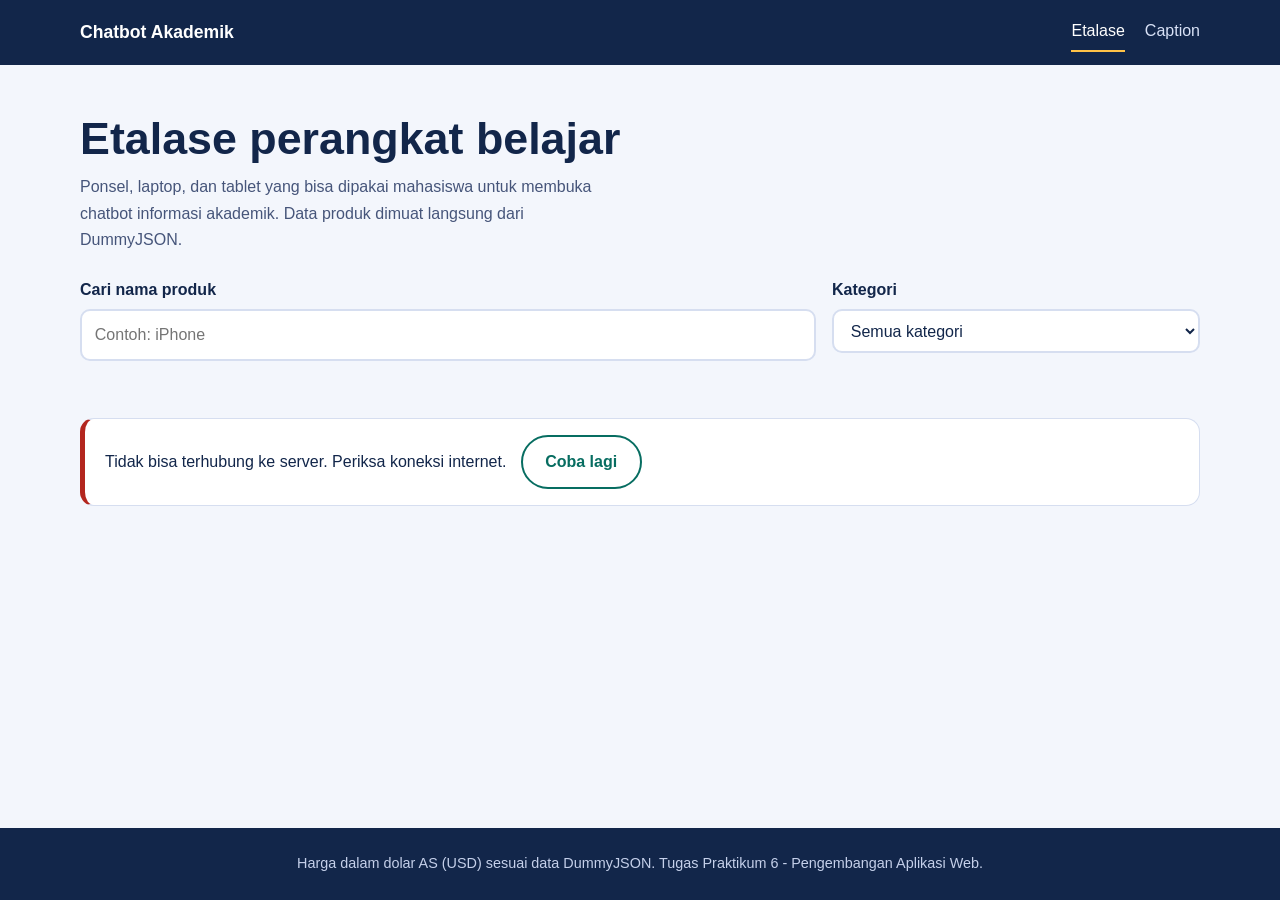
<file: index.html>
<!DOCTYPE html>
<html lang="id">
<head>
    <meta charset="UTF-8">
    <meta name="viewport" content="width=device-width, initial-scale=1.0">
    <title>Etalase perangkat belajar - Chatbot Akademik</title>
    <meta name="description" content="Etalase perangkat belajar mahasiswa. Data produk diambil dari DummyJSON dengan Fetch API.">
    <link rel="stylesheet" href="css/index.css">
    <script src="js/index.js" defer></script>
</head>
<body>

    <header class="site-header">
        <div class="wrap">
            <a class="brand" href="index.html">Chatbot Akademik</a>
            <nav class="nav" aria-label="Navigasi utama">
                <a href="index.html" aria-current="page">Etalase</a>
                <a href="form.html">Caption</a>
            </nav>
        </div>
    </header>

    <main class="wrap">
        <section class="page-head">
            <h1>Etalase perangkat belajar</h1>
            <p class="lead">
                Ponsel, laptop, dan tablet yang bisa dipakai mahasiswa untuk membuka chatbot informasi akademik.
                Data produk dimuat langsung dari DummyJSON.
            </p>
        </section>

        <section aria-label="Katalog produk">
            <div class="toolbar" role="search">
                <div class="field">
                    <label for="cari">Cari nama produk</label>
                    <input id="cari" type="search" placeholder="Contoh: iPhone" autocomplete="off">
                </div>
                <div class="field">
                    <label for="kategori">Kategori</label>
                    <select id="kategori">
                        <option value="">Semua kategori</option>
                    </select>
                </div>
            </div>

            <p id="jumlah" class="count" aria-live="polite"></p>
            <div id="status" class="status" hidden></div>
            <noscript><p class="status status-error">Etalase membutuhkan JavaScript. Aktifkan JavaScript di browser lalu muat ulang halaman.</p></noscript>

            <ul id="daftar-produk" class="product-grid"></ul>
        </section>
    </main>

    <footer class="site-footer">
        <div class="wrap">
            <p>Harga dalam dolar AS (USD) sesuai data DummyJSON. Tugas Praktikum 6 - Pengembangan Aplikasi Web.</p>
        </div>
    </footer>

</body>
</html>
</file>
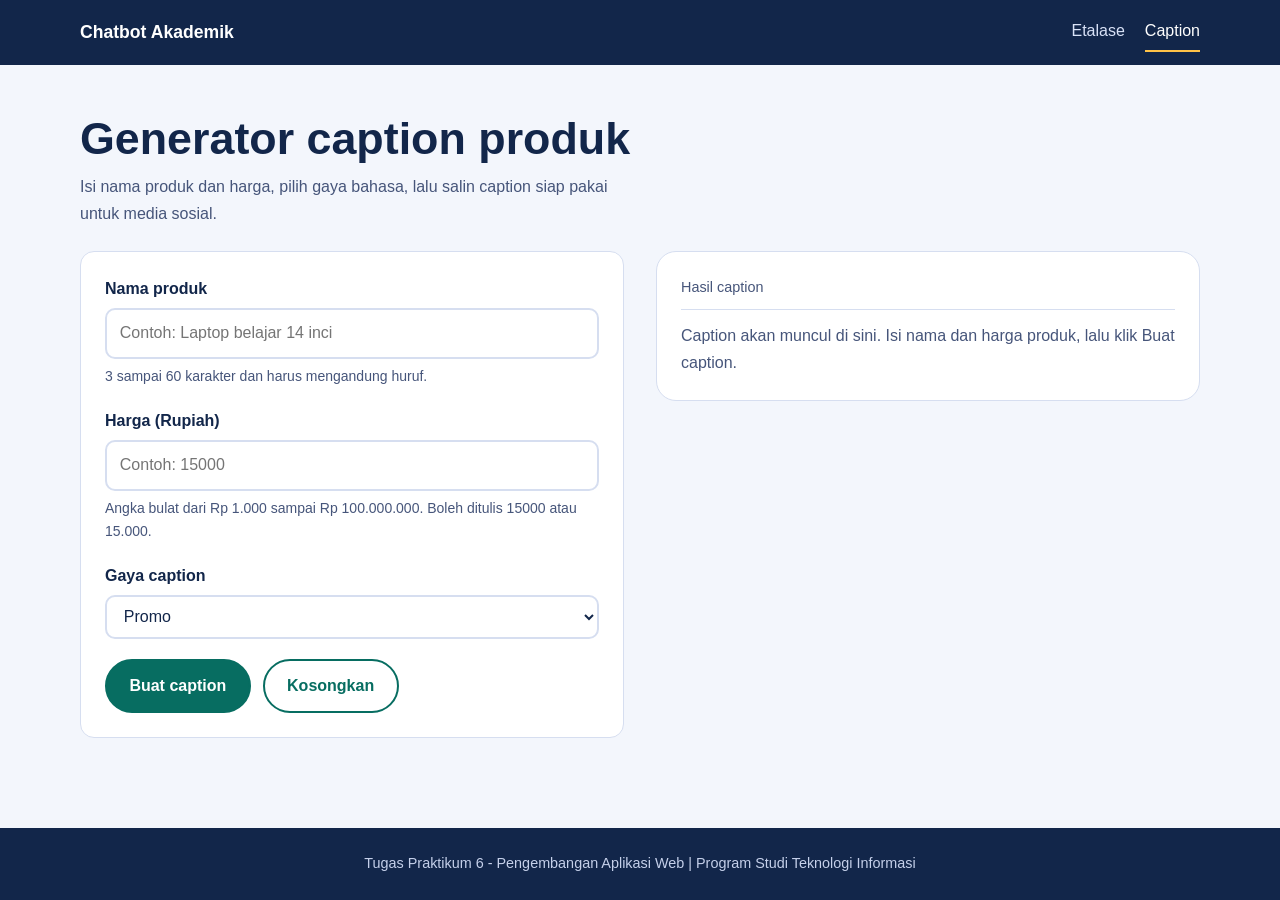
<file: form.html>
<!DOCTYPE html>
<html lang="id">
<head>
    <meta charset="UTF-8">
    <meta name="viewport" content="width=device-width, initial-scale=1.0">
    <title>Generator caption produk - Chatbot Akademik</title>
    <meta name="description" content="Buat caption produk untuk media sosial: isi nama dan harga, pilih gaya, lalu salin hasilnya.">
    <link rel="stylesheet" href="css/index.css">
    <link rel="stylesheet" href="css/form.css">
    <script src="js/form.js" defer></script>
</head>
<body>

    <header class="site-header">
        <div class="wrap">
            <a class="brand" href="index.html">Chatbot Akademik</a>
            <nav class="nav" aria-label="Navigasi utama">
                <a href="index.html">Etalase</a>
                <a href="form.html" aria-current="page">Caption</a>
            </nav>
        </div>
    </header>

    <main class="wrap">
        <section class="page-head">
            <h1>Generator caption produk</h1>
            <p class="lead">
                Isi nama produk dan harga, pilih gaya bahasa, lalu salin caption siap pakai untuk media sosial.
            </p>
        </section>

        <div class="form-layout">
            <form id="form-caption" class="form-card" novalidate>
                <div class="field">
                    <label for="nama">Nama produk</label>
                    <input id="nama" name="nama" type="text" maxlength="100" autocomplete="off"
                           placeholder="Contoh: Laptop belajar 14 inci"
                           aria-describedby="bantuan-nama err-nama">
                    <p class="hint" id="bantuan-nama">3 sampai 60 karakter dan harus mengandung huruf.</p>
                    <p class="error" id="err-nama"></p>
                </div>

                <div class="field">
                    <label for="harga">Harga (Rupiah)</label>
                    <input id="harga" name="harga" type="text" inputmode="numeric" autocomplete="off"
                           placeholder="Contoh: 15000"
                           aria-describedby="bantuan-harga err-harga">
                    <p class="hint" id="bantuan-harga">Angka bulat dari Rp 1.000 sampai Rp 100.000.000. Boleh ditulis 15000 atau 15.000.</p>
                    <p class="error" id="err-harga"></p>
                </div>

                <div class="field">
                    <label for="template">Gaya caption</label>
                    <select id="template" name="template">
                        <option value="promo">Promo</option>
                        <option value="santai">Santai</option>
                        <option value="formal">Formal</option>
                    </select>
                </div>

                <div class="form-actions">
                    <button class="btn" type="submit">Buat caption</button>
                    <button class="btn btn-outline" type="reset">Kosongkan</button>
                </div>
            </form>

            <section class="chat" aria-labelledby="judul-hasil" aria-live="polite">
                <p class="chat-title" id="judul-hasil">Hasil caption</p>

                <p id="kosong" class="kosong">
                    Caption akan muncul di sini. Isi nama dan harga produk, lalu klik Buat caption.
                </p>

                <div id="hasil" class="hasil" hidden>
                    <p class="bubble bubble-user" id="ringkasan"></p>
                    <p class="bubble bubble-bot" id="caption"></p>
                    <div class="hasil-aksi">
                        <button class="btn btn-outline" type="button" id="btn-salin">Salin caption</button>
                        <span id="status-salin" class="salin-status"></span>
                    </div>
                </div>
            </section>
        </div>
    </main>

    <footer class="site-footer">
        <div class="wrap">
            <p>Tugas Praktikum 6 - Pengembangan Aplikasi Web | Program Studi Teknologi Informasi</p>
        </div>
    </footer>

</body>
</html>
</file>
<file: css/index.css>
/* ==========================================================
   index.css - style utama, dipakai index.html dan form.html
   Isi: 1) Variabel  2) Reset  3) Base  4) Header + nav
        5) Judul halaman  6) Tombol dan field  7) Etalase
        8) Footer  9) Media query
   Palet mengikuti homepage kelompok 6 (navy, teal, kuning).
   ========================================================== */

/* 1. VARIABEL */
:root {
  --ink: #12264a;
  --ink-soft: #46557a;
  --paper: #f3f6fc;
  --white: #ffffff;
  --teal: #0b8f7f;
  --teal-dark: #076d61;
  --sun: #ffc247;
  --sun-ink: #3b2a00;
  --line: #d6def0;
  --danger: #b3261e;

  --font: "Segoe UI", "Helvetica Neue", Arial, sans-serif;
  --radius: 14px;
  --width: 1120px;
}

/* 2. RESET */
*,
*::before,
*::after {
  margin: 0;
  padding: 0;
  box-sizing: border-box;
}
ul { list-style: none; }
img { display: block; max-width: 100%; height: auto; }
[hidden] { display: none !important; }

/* 3. BASE */
body {
  font-family: var(--font);
  font-size: 1rem;
  line-height: 1.65;
  color: var(--ink);
  background: var(--paper);
  min-height: 100vh;
  display: flex;
  flex-direction: column;
}
main { flex: 1; }
.wrap {
  width: min(100% - 2rem, var(--width));
  margin-inline: auto;
}
:focus-visible {
  outline: 3px solid var(--teal-dark);
  outline-offset: 3px;
}

/* 4. HEADER + NAVIGASI */
.site-header {
  background: var(--ink);
  color: var(--white);
  position: sticky;
  top: 0;
  z-index: 10;
}
.site-header :focus-visible { outline-color: var(--sun); }
.site-header .wrap {
  display: flex;
  align-items: center;
  justify-content: space-between;
  gap: 1rem;
  padding-block: 0.8rem;
}
.brand {
  font-weight: 700;
  font-size: 1.1rem;
  text-decoration: none;
  color: inherit;
}
.nav {
  display: flex;
  flex-wrap: wrap;
  gap: 0.25rem 1.25rem;
}
.nav a {
  text-decoration: none;
  padding: 0.35rem 0;
  border-bottom: 2px solid transparent;
  color: #d9e2f7;
}
.nav a:hover,
.nav a[aria-current="page"] {
  color: var(--white);
  border-color: var(--sun);
}

/* 5. JUDUL HALAMAN */
.page-head { padding-block: 3rem 1.5rem; }
.page-head h1 {
  font-size: clamp(1.9rem, 4.5vw, 2.8rem);
  line-height: 1.15;
  margin-bottom: 0.6rem;
}
.lead {
  color: var(--ink-soft);
  max-width: 60ch;
}

/* 6. TOMBOL DAN FIELD */
.btn {
  display: inline-block;
  font: inherit;
  font-weight: 600;
  padding: 0.75rem 1.4rem;
  border-radius: 999px;
  border: 2px solid var(--teal-dark);
  background: var(--teal-dark);
  color: var(--white);
  cursor: pointer;
  text-decoration: none;
}
.btn:hover { background: var(--ink); border-color: var(--ink); }
.btn-outline { background: transparent; color: var(--teal-dark); }
.btn-outline:hover { background: var(--white); color: var(--ink); border-color: var(--ink); }

.field {
  display: flex;
  flex-direction: column;
  gap: 0.35rem;
}
.field label { font-weight: 600; }
input,
select {
  font: inherit;
  color: inherit;
  background: var(--white);
  border: 2px solid var(--line);
  border-radius: 10px;
  padding: 0.65rem 0.8rem;
  min-height: 2.75rem;
  width: 100%;
}
input:hover,
select:hover { border-color: var(--ink-soft); }
input:focus-visible,
select:focus-visible {
  outline-offset: 1px;
  border-color: var(--teal-dark);
}

/* 7. ETALASE */
.toolbar {
  display: grid;
  grid-template-columns: minmax(0, 2fr) minmax(0, 1fr);
  gap: 1rem;
  margin-bottom: 1rem;
}
.count {
  color: var(--ink-soft);
  font-size: 0.95rem;
  margin-bottom: 1rem;
  min-height: 1.65em;
}

/* Kotak status: loading, error, hasil kosong */
.status {
  display: flex;
  align-items: center;
  flex-wrap: wrap;
  gap: 0.9rem;
  background: var(--white);
  border: 1px solid var(--line);
  border-left: 5px solid var(--teal);
  border-radius: var(--radius);
  padding: 1rem 1.25rem;
  margin-bottom: 1.5rem;
}
.status-error { border-left-color: var(--danger); }
.status-kosong { border-left-color: var(--sun); }
.spinner {
  width: 1.25rem;
  height: 1.25rem;
  border: 3px solid var(--line);
  border-top-color: var(--teal-dark);
  border-radius: 50%;
  animation: putar 0.8s linear infinite;
}
@keyframes putar { to { transform: rotate(360deg); } }
@media (prefers-reduced-motion: reduce) {
  .spinner { animation: none; }
}

/* Grid produk */
.product-grid {
  display: grid;
  grid-template-columns: repeat(auto-fill, minmax(220px, 1fr));
  gap: 1.25rem;
  padding-bottom: 4rem;
}
.product-card {
  display: flex;
  flex-direction: column;
  background: var(--white);
  border: 1px solid var(--line);
  border-radius: var(--radius);
  overflow: hidden;
}
.product-card img {
  width: 100%;
  aspect-ratio: 1 / 1;
  object-fit: contain;
  background: var(--paper);
}
.gambar-gagal { visibility: hidden; }
.product-body {
  display: flex;
  flex-direction: column;
  gap: 0.35rem;
  padding: 1rem 1.1rem 1.1rem;
  flex: 1;
}
.product-meta { color: var(--ink-soft); font-size: 0.875rem; }
.product-name { font-size: 1rem; line-height: 1.35; }
.product-stock {
  display: flex;
  align-items: center;
  flex-wrap: wrap;
  gap: 0.5rem;
  font-size: 0.9rem;
  color: var(--ink-soft);
}
.badge-stok {
  background: var(--sun);
  color: var(--sun-ink);
  font-weight: 600;
  font-size: 0.8rem;
  padding: 0.1rem 0.6rem;
  border-radius: 999px;
}
.product-price {
  font-size: 1.2rem;
  font-weight: 700;
  margin-top: auto;
  padding-top: 0.4rem;
}
.product-link { color: var(--teal-dark); font-weight: 600; }

/* 8. FOOTER */
.site-footer {
  background: var(--ink);
  color: #c5d0ea;
  text-align: center;
  padding-block: 1.5rem;
  font-size: 0.9rem;
}

/* 9. MEDIA QUERY */
@media (max-width: 700px) {
  .toolbar { grid-template-columns: 1fr; }
  .site-header .wrap { flex-direction: column; align-items: flex-start; }
  .page-head { padding-block: 2rem 1rem; }
}
</file>
<file: css/form.css>
/* ==========================================================
   form.css - style khusus halaman Caption (form.html)
   Dimuat setelah index.css, memakai variabel yang sama.
   ========================================================== */

/* Layout: form di kiri, hasil di kanan */
.form-layout {
  display: grid;
  grid-template-columns: minmax(0, 1fr) minmax(0, 1fr);
  gap: 2rem;
  align-items: start;
  padding-bottom: 4rem;
}

/* Form */
.form-card {
  display: flex;
  flex-direction: column;
  gap: 1.25rem;
  background: var(--white);
  border: 1px solid var(--line);
  border-radius: var(--radius);
  padding: 1.5rem;
}
.hint { color: var(--ink-soft); font-size: 0.875rem; }
.error {
  color: var(--danger);
  font-size: 0.9rem;
  font-weight: 600;
}
.error:empty { display: none; }
input.invalid { border-color: var(--danger); }
.form-actions {
  display: flex;
  flex-wrap: wrap;
  gap: 0.75rem;
}

/* Panel hasil: caption tampil seperti balasan chatbot */
.chat {
  background: var(--white);
  border: 1px solid var(--line);
  border-radius: 20px;
  padding: 1.5rem;
  display: flex;
  flex-direction: column;
  gap: 0.8rem;
}
.chat-title {
  font-size: 0.9rem;
  color: var(--ink-soft);
  border-bottom: 1px solid var(--line);
  padding-bottom: 0.6rem;
}
.kosong { color: var(--ink-soft); }
.hasil {
  display: flex;
  flex-direction: column;
  gap: 0.8rem;
}
.bubble {
  max-width: 92%;
  padding: 0.7rem 1rem;
  border-radius: 18px;
  font-size: 0.95rem;
  overflow-wrap: anywhere;
}
.bubble-user {
  align-self: flex-end;
  background: var(--sun);
  color: var(--sun-ink);
  border-bottom-right-radius: 4px;
}
.bubble-bot {
  align-self: flex-start;
  background: var(--ink);
  color: var(--white);
  border-bottom-left-radius: 4px;
  white-space: pre-line;
}
.hasil-aksi {
  display: flex;
  align-items: center;
  flex-wrap: wrap;
  gap: 0.75rem;
}
.salin-status { color: var(--teal-dark); font-weight: 600; font-size: 0.9rem; }

@media (max-width: 800px) {
  .form-layout { grid-template-columns: 1fr; }
  .bubble { max-width: 100%; }
}
</file>
